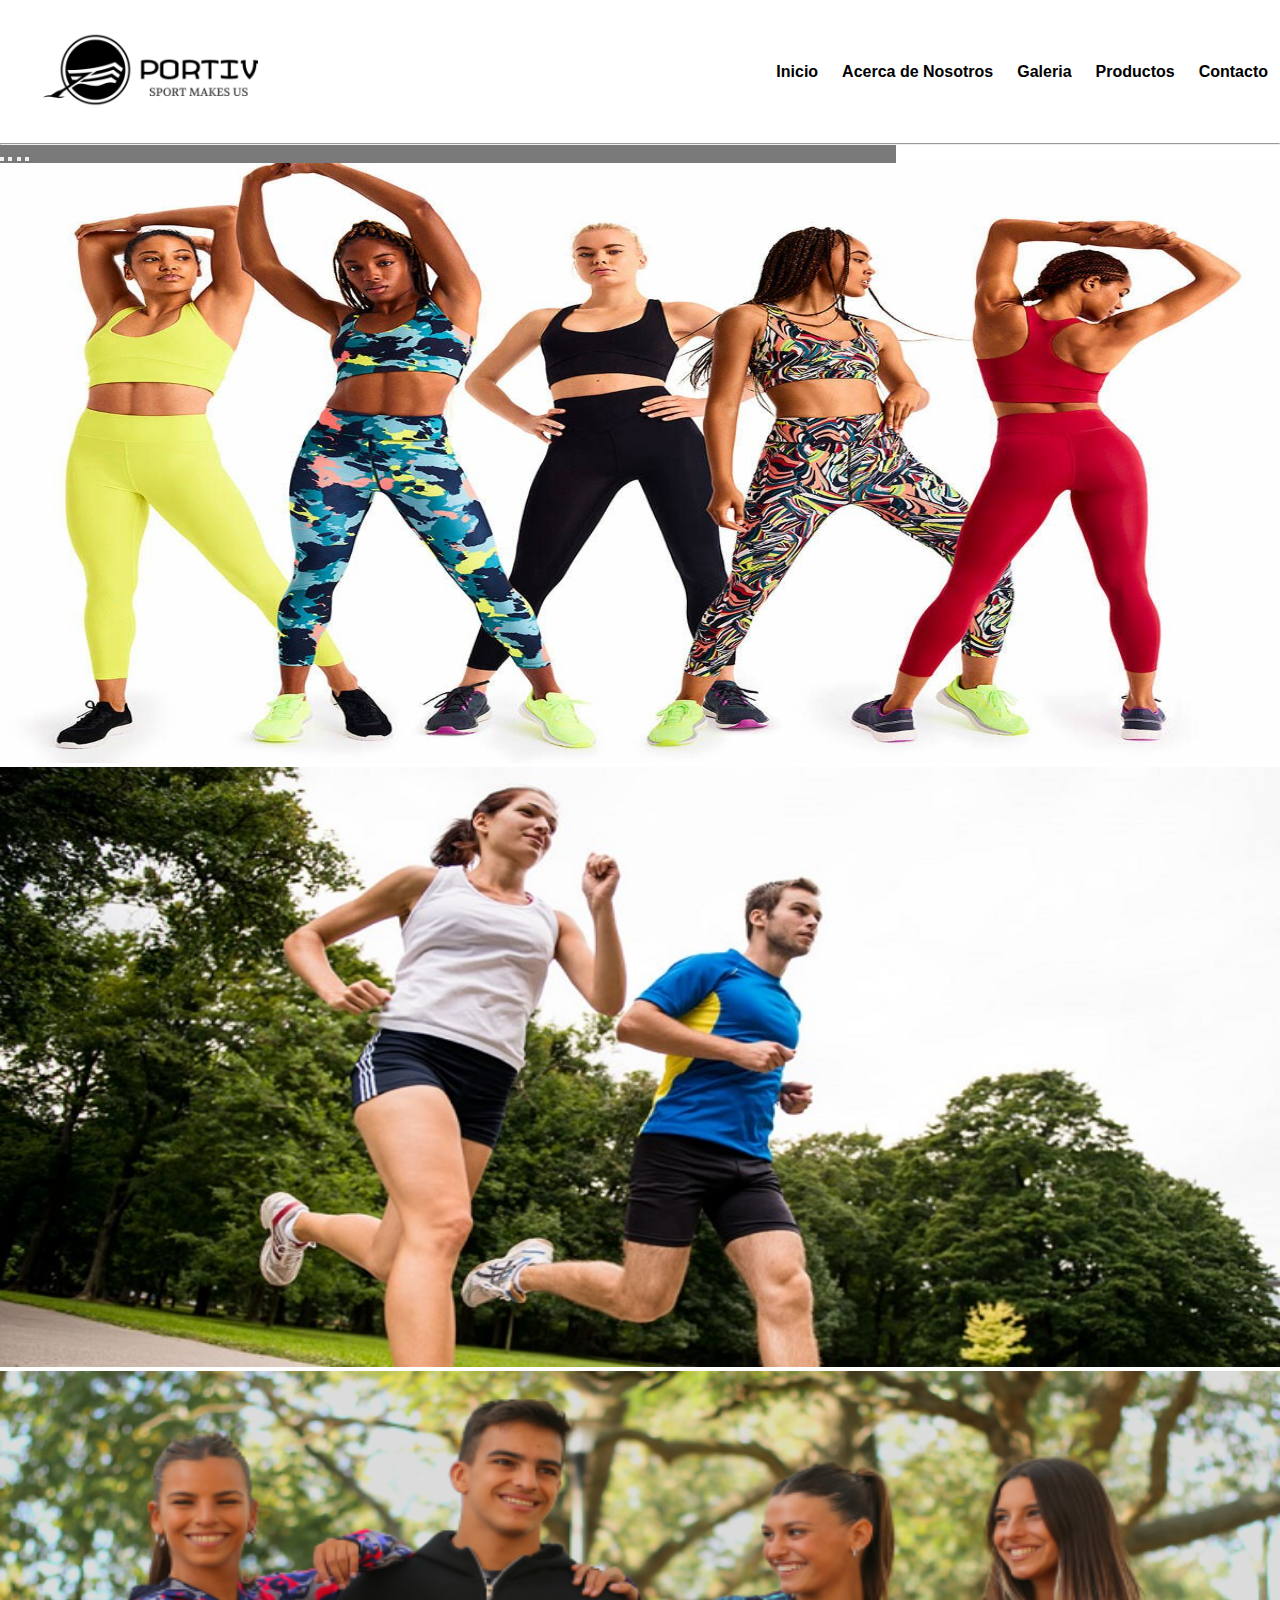
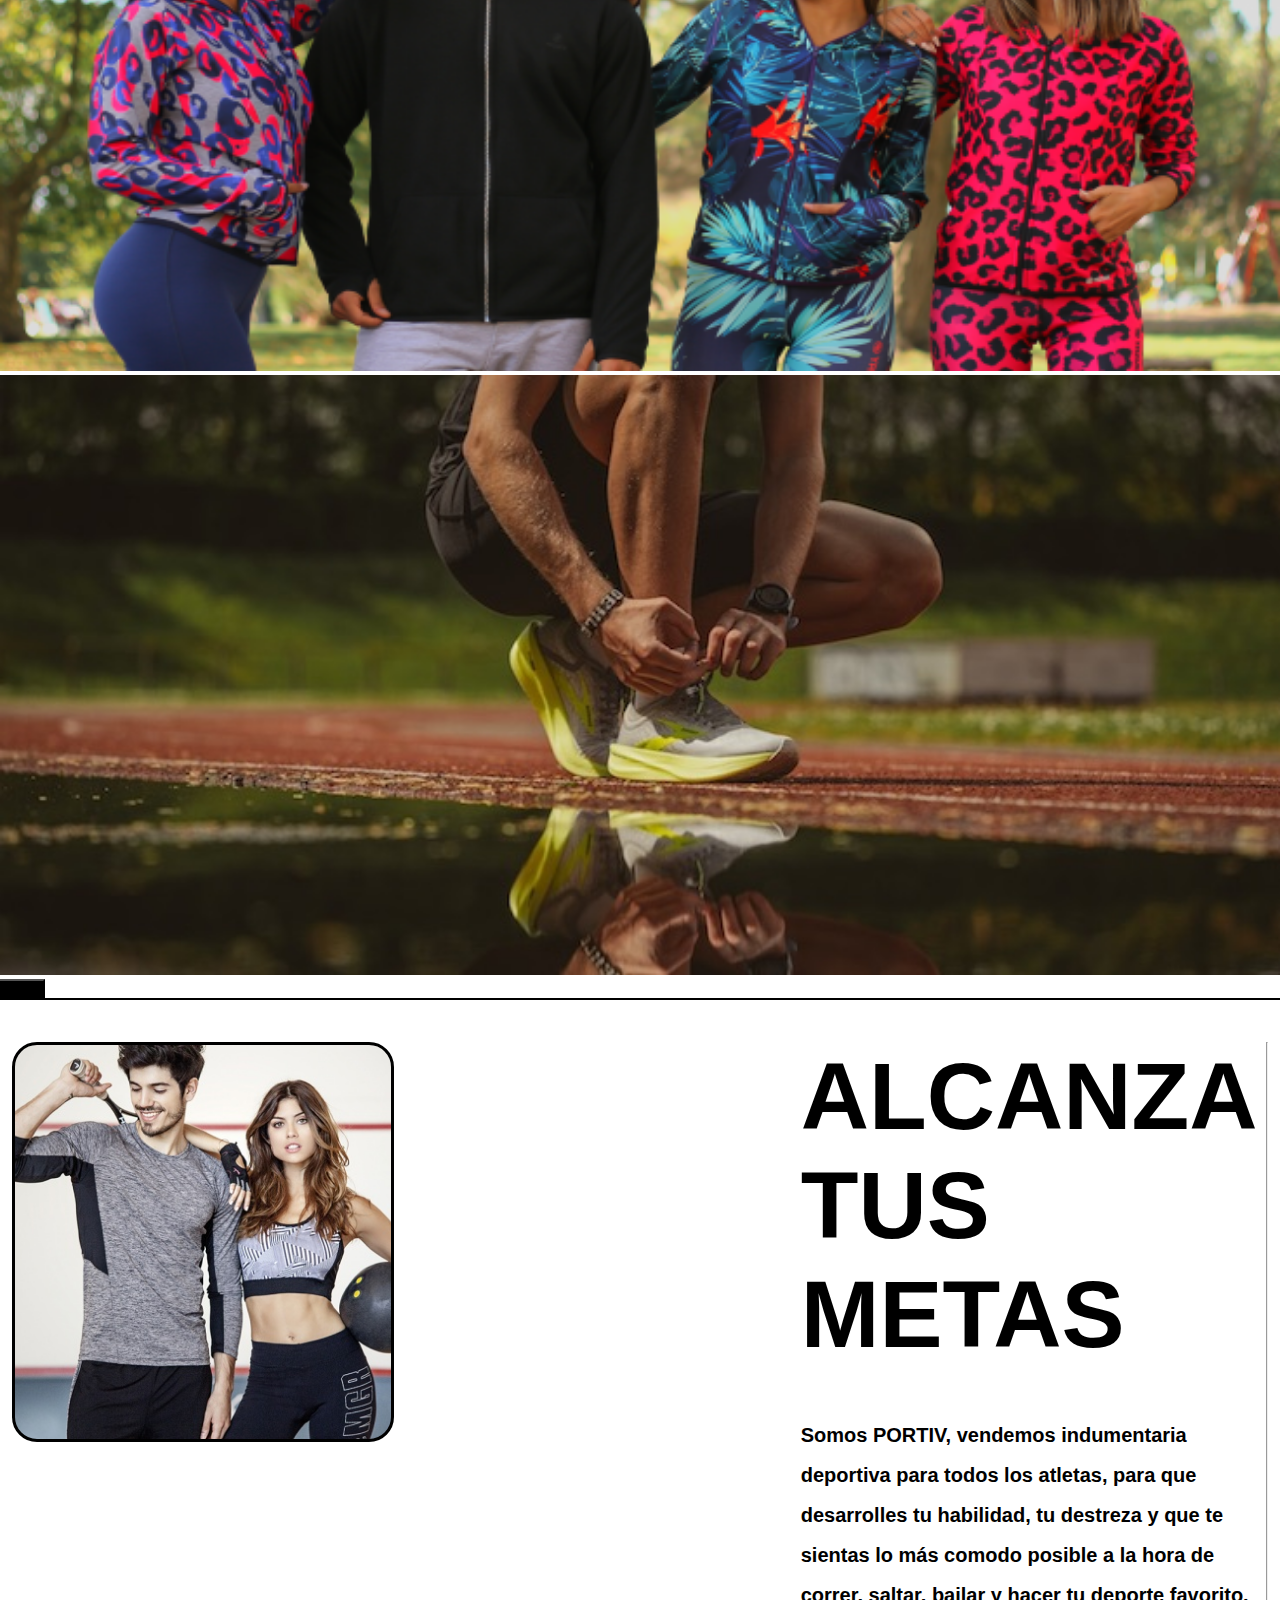
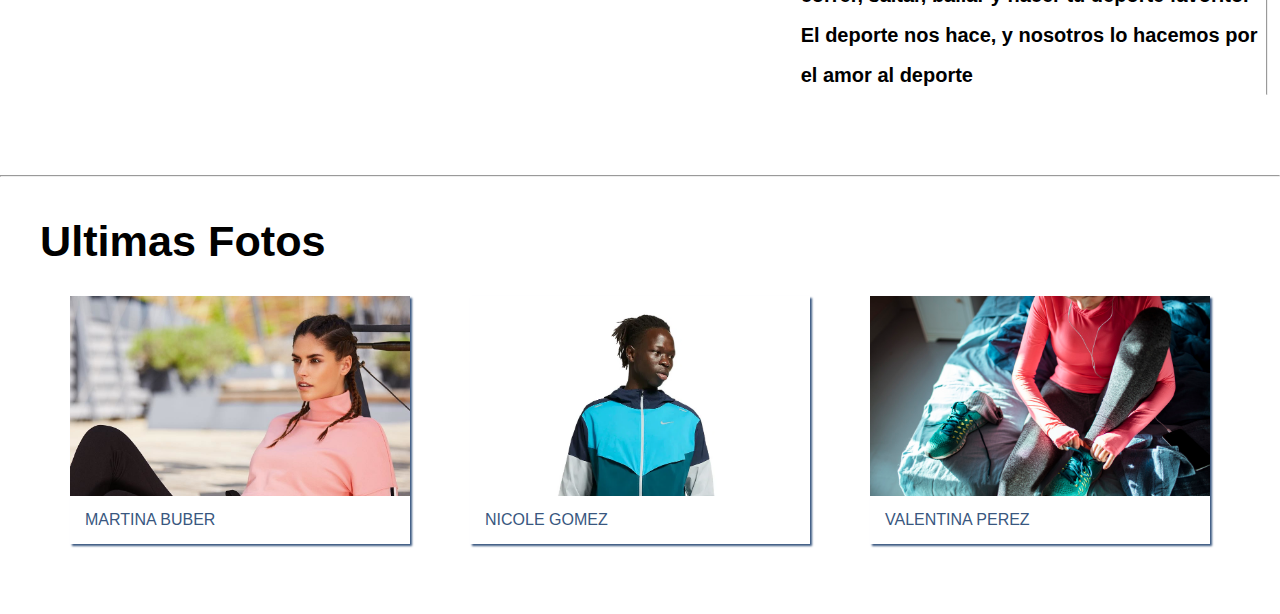
<file: index.html>
<!DOCTYPE html>
<html lang="en">

<head>
  <meta charset="UTF-8">
  <meta http-equiv="X-UA-Compatible" content="IE=edge">
  <meta name="viewport" content="width=device-width, initial-scale=1.0">
  <!-- Referencia --- CSS Nuevo --Bootstrap -->
  <link href="https://cdn.jsdelivr.net/npm/bootstrap@5.2.0/dist/css/bootstrap.min.css" rel="stylesheet"
    integrity="sha384-gH2yIJqKdNHPEq0n4Mqa/HGKIhSkIHeL5AyhkYV8i59U5AR6csBvApHHNl/vI1Bx" crossorigin="anonymous">
  <!-- Referencia a la Hoja de Estilos -->
  <link rel="icon" href="Imagenes/logo2.png" type="image/x-icon">
  <link rel="stylesheet" href="Estilos/estilos.css">
  <title>PORTIV - Home</title>
</head>

<body>
  <!-- Encabezado -->
  <header>
    <div class="contenedor-principal">
      <img src="Imagenes/logo.png" class="logo"></p>
      <nav>
        <a href="index.html">Inicio</a>
        <a href="paginas/nosotros.html">Acerca de Nosotros</a>
        <a href="paginas/galeria.html">Galeria</a>
        <a href="paginas/productos.html">Productos</a>
        <a href="paginas/contactos.html">Contacto</a>

      </nav>
    </div>
  </header>
  <hr id="sadm">

  <!-- Boostrap -->
  <div id="carouselExampleIndicators" class="carousel slide" data-bs-ride="true">
    <div class="carousel-indicators">
      <button type="button" data-bs-target="#carouselExampleIndicators" data-bs-slide-to="0" class="active"
        aria-current="true" aria-label="Slide 1"></button>
      <button type="button" data-bs-target="#carouselExampleIndicators" data-bs-slide-to="1"
        aria-label="Slide 2"></button>
      <button type="button" data-bs-target="#carouselExampleIndicators" data-bs-slide-to="2"
        aria-label="Slide 3"></button>
      <button type="button" data-bs-target="#carouselExampleIndicators" data-bs-slide-to="3"
        aria-label="Slide 4"></button>
    </div>
    <div class="carousel-inner">
      <div class="carousel-item active">
        <img src="Imagenes/ropa1.jpg" class="d-block w-100" alt="">
      </div>
      <div class="carousel-item">
        <img src="Imagenes/ropa2.jpg" class="d-block w-100" alt="...">
      </div>
      <div class="carousel-item">
        <img src="Imagenes/ropa3.png" class="d-block w-100" alt="...">
      </div>
      <div class="carousel-item">
        <img src="Imagenes/zapatilla-948.jpg" class="d-block w-100" alt="...">
      </div>
    </div>
    <button class="carousel-control-prev" type="button" data-bs-target="#carouselExampleIndicators"
      data-bs-slide="prev">
      <span class="carousel-control-prev-icon" aria-hidden="true"></span>
      <span class="visually-hidden">Anterior</span>
    </button>
    <button class="carousel-control-next" type="button" data-bs-target="#carouselExampleIndicators"
      data-bs-slide="next">
      <span class="carousel-control-next-icon" aria-hidden="true"></span>
      <span class="visually-hidden">Siguiente</span>
    </button>
  </div>

  <hr color="black">

  <!-- Cuerpo -->
  <main>
    <section id="somos-blogar">
      <div class="contenedor-cuerpo">
        <div class="img-contenedor"></div>
        <div class="texto">
          <h2>ALCANZA TUS METAS</h2>

          <p id="papa">Somos PORTIV, vendemos indumentaria deportiva para todos los atletas, para que desarrolles
            tu habilidad, tu destreza y que te sientas lo más comodo posible a la hora de correr, saltar, bailar y hacer
            tu deporte favorito. El deporte nos hace, y nosotros lo hacemos por el amor al deporte</p>
        </div>
        <hr class="linea">
    </section>
    <hr>
    <!-- Sector Ultimas Imagenes ---FlexBox -->
    <div class="Sector-Fotos">
      <h2 class="ultima-foto">Ultimas Fotos</h2>
      <article id="Contenedor-fotos">
        <!-- 1° Fotografia -->
        <div class="galeria">
          <div class="foto foto1"></div>
          <div class="autor">Martina Buber</div>
        </div>
        <!-- 2° Fotografia -->
        <div class="galeria">
          <div class="foto foto2"></div>
          <div class="autor">Nicole Gomez</div>
        </div>
        <!-- 3° Fotografia -->
        <div class="galeria">
          <div class="foto foto3"></div>
          <div class="autor">Valentina Perez</div>
        </div>
      </article>
    </div>
  </main>
  <!-- Pie de Página -->

  <!-- Script de Boostrap -->

  <!-- JavaScript Bundle with Popper -->
  <script src="https://cdn.jsdelivr.net/npm/bootstrap@5.2.0/dist/js/bootstrap.bundle.min.js"
    integrity="sha384-A3rJD856KowSb7dwlZdYEkO39Gagi7vIsF0jrRAoQmDKKtQBHUuLZ9AsSv4jD4Xa"
    crossorigin="anonymous"></script>
</body>

</html>
</file>
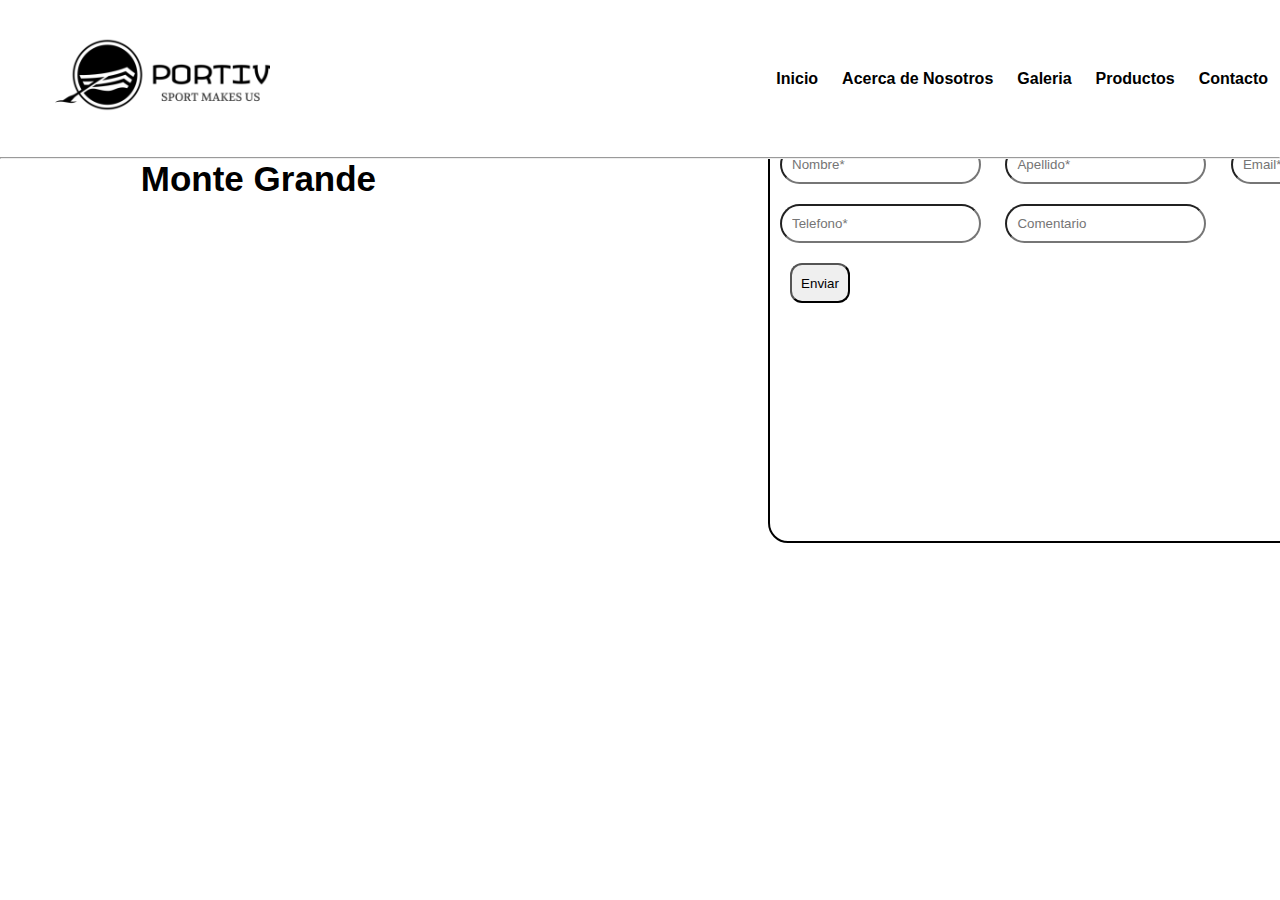
<file: paginas/contactos.html>
<!DOCTYPE html>
<html lang="en">

<head>
    <meta charset="UTF-8">
    <meta http-equiv="X-UA-Compatible" content="IE=edge">
    <meta name="viewport" content="width=device-width, initial-scale=1.0">
    <link rel="stylesheet" href="../Estilos/estilos.css">
    <link rel="icon" href="../Imagenes/logo2.png" type="image/x-icon">
    <title>Contacto</title>
</head>

<body>
    <header>
        <div class="contenedor-principal">
            <a href="../index.html"><img src="../Imagenes/logo.png" class="logo"></a>
            <nav>
                <a href="../index.html">Inicio</a>
                <a href="">Acerca de Nosotros</a>
                <a href="galeria.html">Galeria</a>
                <a href="productos.html">Productos</a>
                <a href="contactos.html">Contacto</a>
            </nav>
        </div>
        <hr>

    </header>
    <main>
        <div class="principal">
            <h1 class="texto3">Monte Grande</h1>
            <iframe
                src="https://www.google.com/maps/embed?pb=!1m18!1m12!1m3!1d2594.7726863021608!2d-58.46404010377281!3d-34.81770430846026!2m3!1f0!2f0!3f0!3m2!1i1024!2i768!4f13.1!3m3!1m2!1s0x95bcd18f60c7afb1%3A0xf684ed5f593d559a!2sPrestigio!5e0!3m2!1ses-419!2sar!4v1669722307402!5m2!1ses-419!2sar"
                width="600" height="450" style="border:0;" allowfullscreen="" loading="lazy"
                referrerpolicy="no-referrer-when-downgrade" class="maps"></iframe>
        </div>
        <div class="apartado">
            <h1 class="texto">Contactanos</h1>
            <input type="text" name="" id="box" placeholder="Nombre*">
            <input type="text" name="" id="box" placeholder="Apellido*">
            <input type="text" name="" id="box" placeholder="Email*">
            <input type="text" name="" id="box" placeholder="Telefono*">
            <input type="text" name="" id="boxs" class="box" placeholder="Comentario">
            <input type="button" value="Enviar" class="btn">
        </div>
    </main>

</body>

</html>
</file>
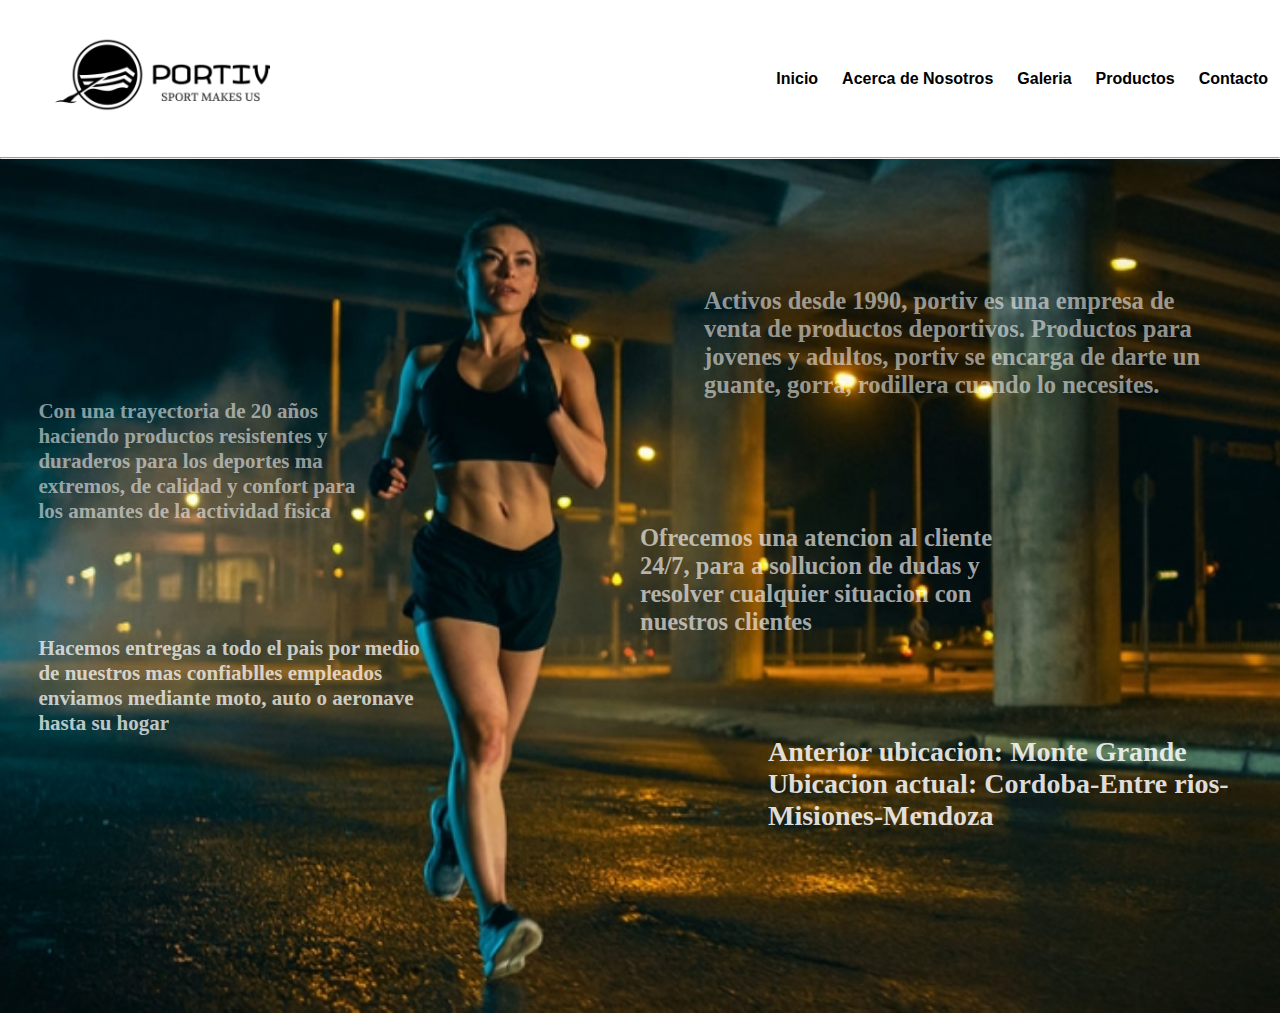
<file: paginas/nosotros.html>
<!DOCTYPE html>
<html lang="en">

<head>
    <meta charset="UTF-8">
    <meta http-equiv="X-UA-Compatible" content="IE=edge">
    <meta name="viewport" content="width=device-width, initial-scale=1.0">
    <!-- Referencia --- CSS Nuevo --Bootstrap -->
    <link href="https://cdn.jsdelivr.net/npm/bootstrap@5.2.0/dist/css/bootstrap.min.css" rel="stylesheet"
        integrity="sha384-gH2yIJqKdNHPEq0n4Mqa/HGKIhSkIHeL5AyhkYV8i59U5AR6csBvApHHNl/vI1Bx" crossorigin="anonymous">
    <!-- Referencia a la Hoja de Estilos -->
    <link rel="icon" href="../Imagenes/logo2.png" type="image/x-icon">
    <link rel="stylesheet" href="../Estilos/estilos.css">
    <title>PORTIV - Home</title>
</head>

<body>
    <!-- Encabezado -->
    <header>
        <div class="contenedor-principal">
            <a href="../index.html"><img src="../Imagenes/logo.png" class="logo"></a>
            <nav>
                <a href="../index.html">Inicio</a>
                <a href="nosotros.html">Acerca de Nosotros</a>
                <a href="galeria.html">Galeria</a>
                <a href="productos.html">Productos</a>
                <a href="contactos.html">Contacto</a>

            </nav>
        </div>
    </header>
    <hr>
    <main>
        <img class="fondo-an" src="../Imagenes/fondo.jpg" alt="imagen-fondo" width="100%">
        <div class="contenido-an">
            <div class="data1">
                <h1>Activos desde 1990, portiv es una empresa de venta de productos deportivos. Productos para jovenes y
                    adultos, portiv se encarga de darte un guante, gorra, rodillera cuando lo necesites.</h1>
            </div>
            <div class="data2">
                <h1>Con una trayectoria de 20 años haciendo productos resistentes y duraderos para los deportes ma
                    extremos, de calidad y confort para los amantes de la actividad fisica</h1>
            </div>
            <div class="data3">
                <h1>Ofrecemos una atencion al cliente 24/7, para a sollucion de dudas y resolver cualquier situacion con
                    nuestros clientes</h1>
            </div>
            <div class="data4">
                <h1>Hacemos entregas a todo el pais por medio de nuestros mas confiablles empleados enviamos mediante
                    moto, auto o aeronave hasta su hogar</h1>
            </div>
            <div class="data5">
                <h1>Anterior ubicacion: Monte Grande </h1>
            </div>
            <div class="data5">
                <h1>Ubicacion actual: Cordoba-Entre rios-Misiones-Mendoza </h1>
            </div>
        </div>
    </main>
    <!-- Pie de Página -->

    <!-- Script de Boostrap -->

    <!-- JavaScript Bundle with Popper -->
    <script src="https://cdn.jsdelivr.net/npm/bootstrap@5.2.0/dist/js/bootstrap.bundle.min.js"
        integrity="sha384-A3rJD856KowSb7dwlZdYEkO39Gagi7vIsF0jrRAoQmDKKtQBHUuLZ9AsSv4jD4Xa"
        crossorigin="anonymous"></script>
</body>

</html>
</file>
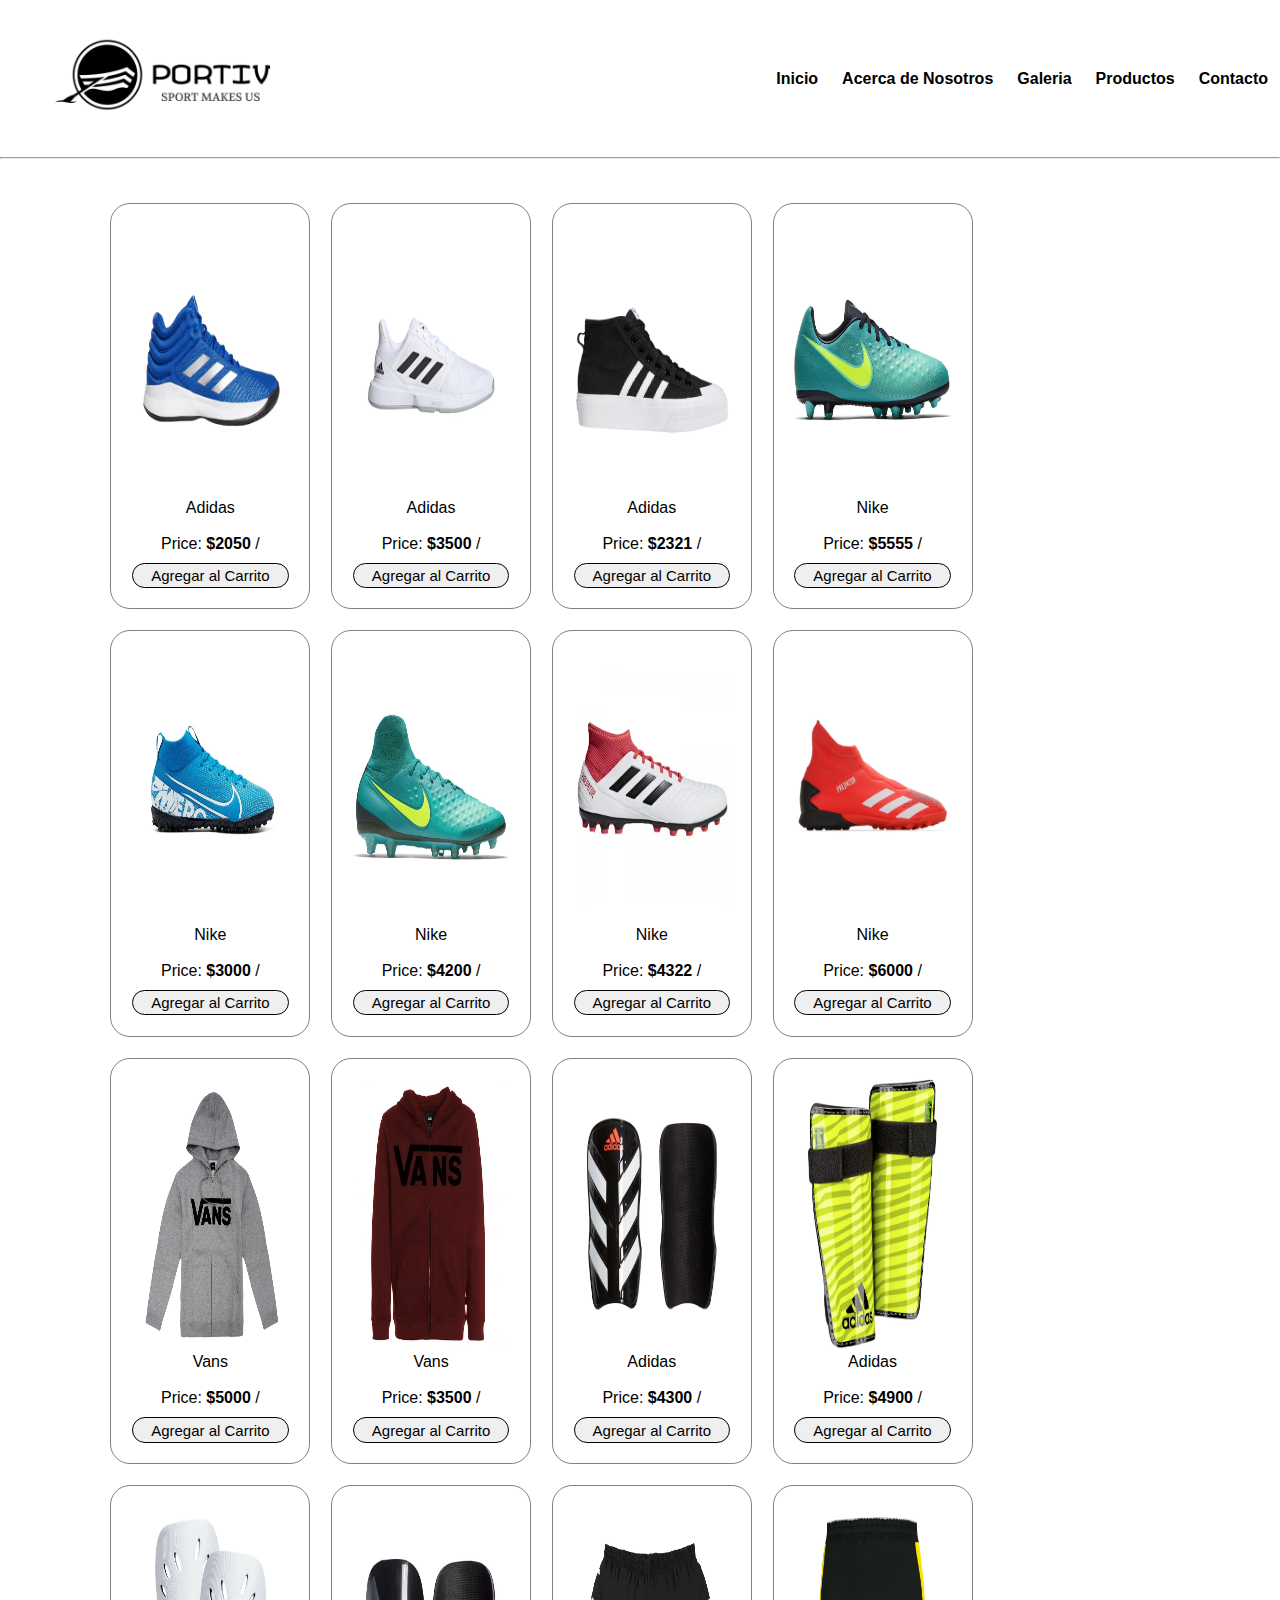
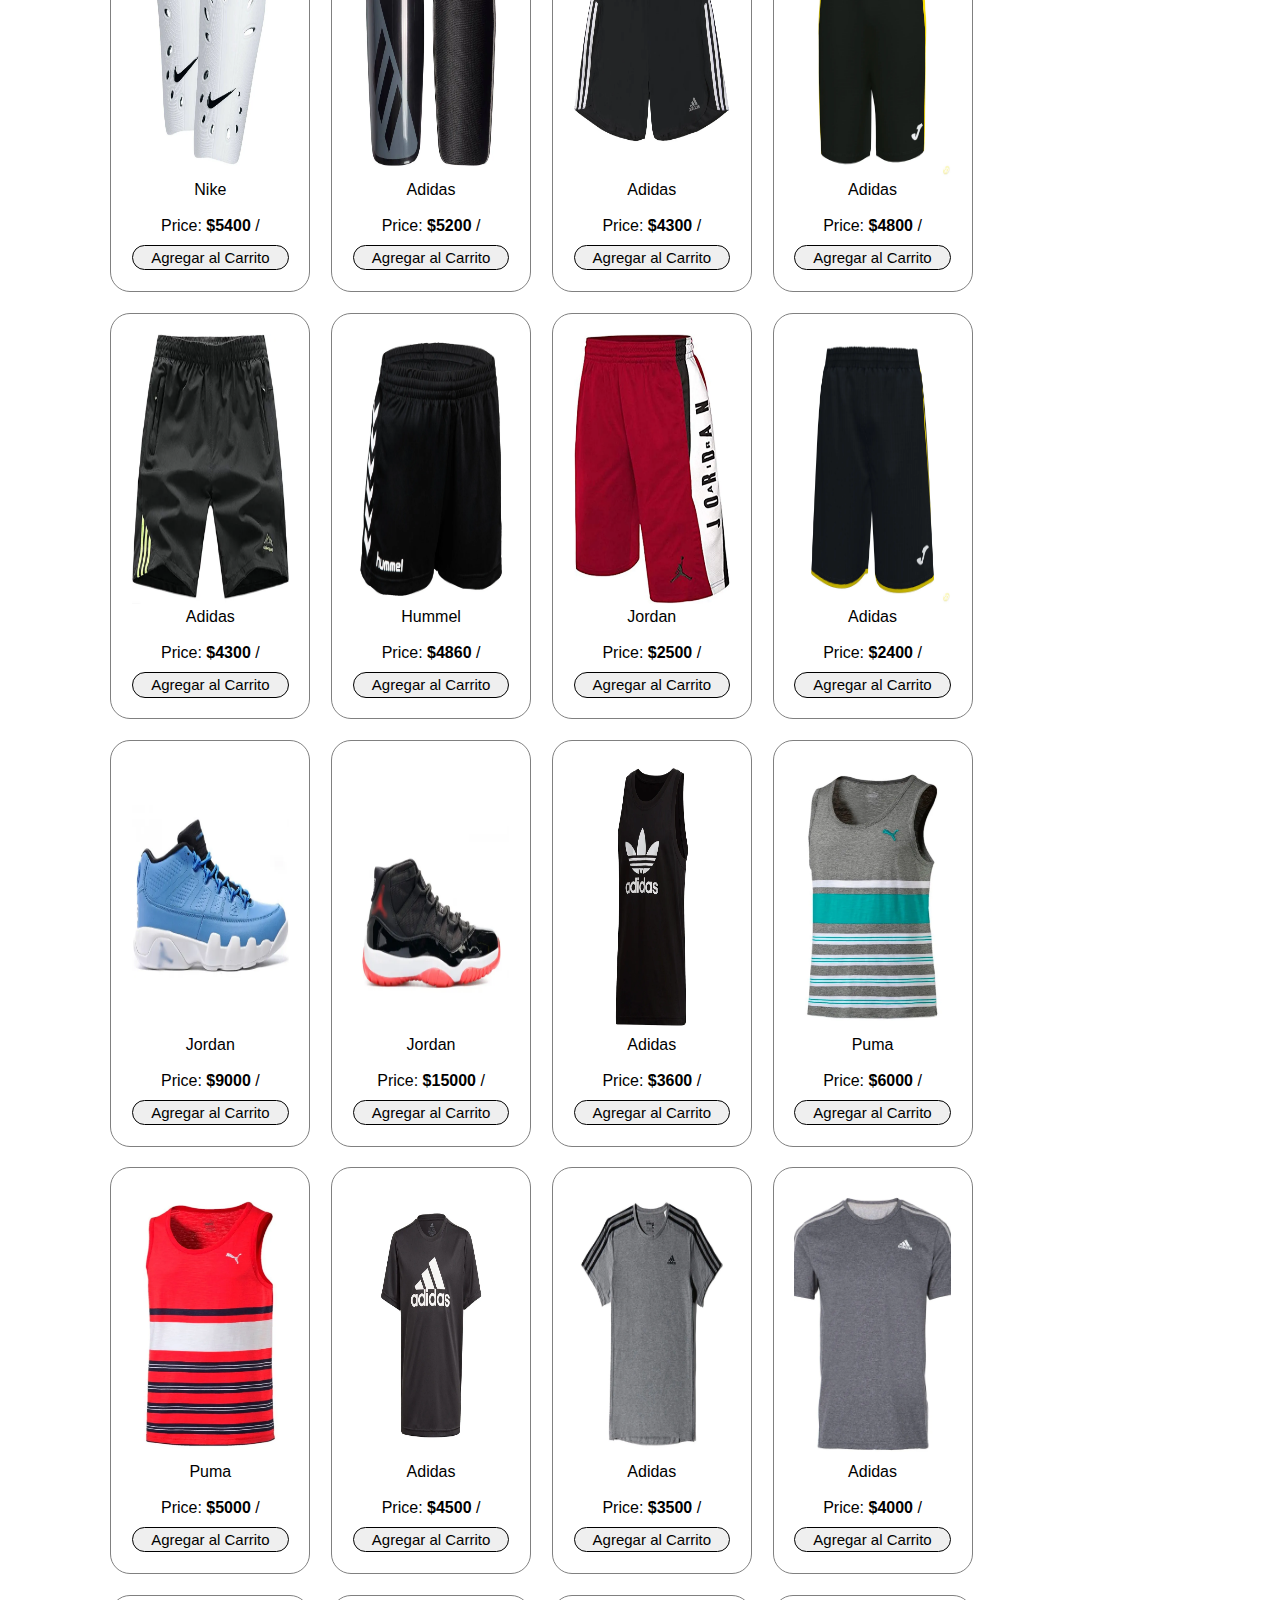
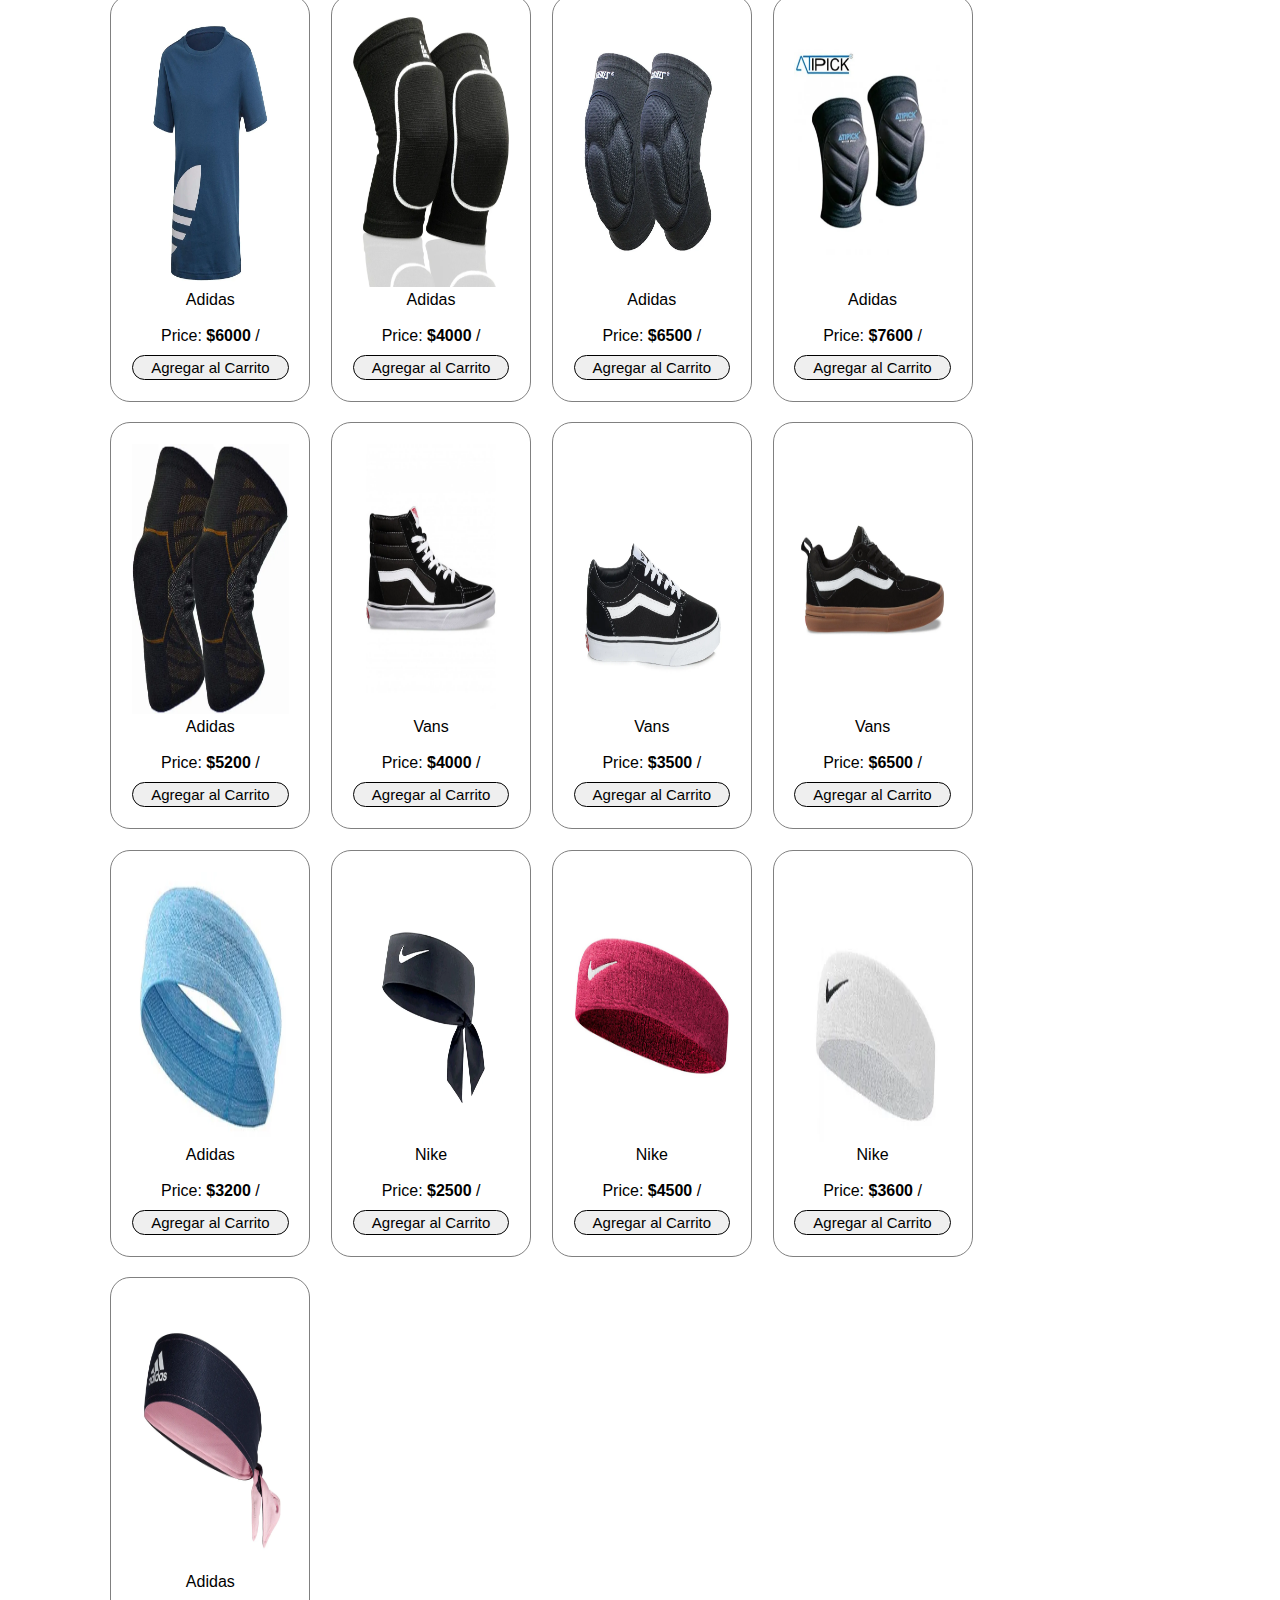
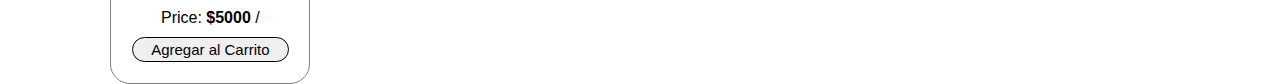
<file: paginas/productos.html>
<!DOCTYPE html>
<html lang="en">

<head>
    <meta charset="UTF-8">
    <meta http-equiv="X-UA-Compatible" content="IE=edge">
    <meta name="viewport" content="width=device-width, initial-scale=1.0">
    <!-- Referencia --- CSS Nuevo --Bootstrap -->
    <link href="https://cdn.jsdelivr.net/npm/bootstrap@5.2.0/dist/css/bootstrap.min.css" rel="stylesheet"
        integrity="sha384-gH2yIJqKdNHPEq0n4Mqa/HGKIhSkIHeL5AyhkYV8i59U5AR6csBvApHHNl/vI1Bx" crossorigin="anonymous">
    <!-- Referencia a la Hoja de Estilos -->
    <link rel="icon" href="../Imagenes/logo2.png" type="image/x-icon">
    <script src="../js/clasess/carrito.class.js"></script>
    <script src="../js/main.js" defer></script>
    <script src="../js/data/productos.js"></script>
    <link rel="stylesheet" href="../Estilos/estilos.css">
    <title>PORTIV - Home</title>
</head>

<body>
    <!-- Encabezado -->
    <header>
        <div class="contenedor-principal">
            <a href="../index.html"><img src="../Imagenes/logo.png" class="logo"></a>
            <nav>
                <a href="../index.html">Inicio</a>
                <a href="nosotros.html">Acerca de Nosotros</a>
                <a href="galeria.html">Galeria</a>
                <a href="productos.html">Productos</a>
                <a href="contactos.html">Contacto</a>

            </nav>
        </div>
        <hr>
    </header>
    <main id="contenedor-principal">
        <div id="tienda">
            <div id="categoria"></div>
            <h2 id="nombre__Categoria"></h2>
            <div id="lista_productos">
            </div>
            <div id="cartList">
                <div id="productsInCart"></div>
                <div id="total"></div>
            </div>
        </div>
    </main>

</body>

</html>
</file>
<file: Estilos/estilos.css>
* {
    margin: 0;
    padding: 0;
    box-sizing: border-box;
}

html {
    scroll-behavior: smooth;
}

body {
    font-family: 'Roboto', sans-serif;
}

header {
    background-color: white;
}

/* ---> Configuración del Menú Selectivo <--- */
header .logo {
    margin: 0;
    padding: 15px 25px;
    font-weight: bold;
    color: #395780;
    font-size: 35px;
}

header .contenedor-principal {
    display: flex;
    flex-direction: column;
    align-items: center;
}

header nav {
    display: flex;
    flex-direction: column;
    text-align: center;
    padding-bottom: 25px;
}

header a {
    padding: 5px 12px;
    text-decoration: none;
    font-weight: bold;
    color: black;
}

header a:hover {
    color: #395780;
}

.contenedor-principal {
    max-width: 1400px;
    /*Tamaño maximo de anchiura*/
    margin: auto;
}

.carousel-inner img {
    width: 250px;
    height: 250px;
    background-size: cover;
    /*no estirar*/
}

/* Configurar el cuerpo del Index */

#somos-blogar .contenedor-cuerpo {
    text-align: center;
    padding: 80px 12px;
    margin-top: -3%;
}

.contenedor {
    color: white;
    border-color: black;
    text-decoration: overline underline;
}

/* Configiura */
#papa {
    font-size: 20px;
    line-height: 2;
    /*Interlineado*/
    margin-top: -20px;
}

/* Confguración general de la Página */
h1 {
    font-size: 3.5em;
}

/*em-->unidad de medida*/
h2 {
    font-size: 2.7em;
}

h3 {
    font-size: 2em;
}

p {
    font-size: 1.25em;
}

ul {
    list-style: none;
}

li {
    font-size: 1.25em;
}

.img-contenedor {
    background-image: url("../Imagenes/ropa4.jpg	");
    background-size: cover;
    /*No se estire*/
    background-position: center center;
    /*centrado de la imagen total*/
    height: 400px;
    width: 550px;
    border-radius: 25px;
    border-style: solid;
}


/* Responsive -->Distintas Pantallas*/
@media(min-width:900px) {
    header {
        position: relative;
        /*Pantalla por defecto, posicionada en la parte superior*/
        width: 100%;
    }

    header .contenedor-principal {
        flex-direction: row;
        /*Filas*/
        justify-content: space-between;
    }

    header nav {
        flex-direction: row;
        /*Filas*/
        padding-bottom: 0;
    }

    .carousel-inner img {
        width: 100%;
        height: 600px;
        background-size: cover;
        /*no estirar*/
    }

    /* Clase 06-09 */
    #somos-blogar .contenedor-cuerpo {
        display: flex;
        justify-content: space-evenly;
    }

    #somos-blogar .texto {
        width: 56%;
        max-width: 600px;
        text-align: initial;
        padding-left: 30px;
        display: flex;
        flex-direction: column;
        justify-content: center;
    }

}

.galeria {
    background-color: white;
    width: 350px;
    margin: 30px;
    border: 2px;
    box-shadow: 2px 2px 2px 0 #395780;
    transition: all 1s;
    transition: 1.3s ease-in-out;
    ;
}

.galeria:hover {
    border: 2px solid;
    transform: scale(1.1);
}

.foto {
    height: 200px;
    background-size: cover;

}

.autor {
    text-transform: uppercase;
    color: #395780;
    padding: 15px;

}

/* AGREGAMOS LA FOTO */

.foto1 {
    background-image: url(../Imagenes/ropa7.jpg);
}

.foto2 {
    background-image: url(../Imagenes/ropa6.jpg);
}

.foto3 {
    background-image: url(../Imagenes/ropa5.jpg);
}

.Sector-Fotos {
    margin-top: -20px;
    margin: 40px;
}

#sadm {
    background-color: black;

}

.Sector-Fotos img {
    width: 370px;
    height: 350px;
    margin-top: 10%;
    margin-left: 15%;
    border: 2px solid;
}

#Contenedor-fotos {
    display: flex;
}

#papa {
    margin-top: 10%;
}

/* Keyframe */
.contenedor-principal-galeria {
    width: 100%;
    height: 80vh;
    /*Ancho*/
    overflow: hidden;
    position: relative;
    background-image: url("../Imagenes/depo1.jpg");
    background-position: cover;
    background-repeat: no-repeat;
    background-size: cover;
    text-align: center;
    justify-content: center;
    /* Llamamos a keyframes */
    /* Ease in out trans lenta */
    animation: navarro 20s infinite ease-in-out;
    border-style: solid;
}

.contenedorgaleria {
    position: absolute;
    top: 50%;
    left: 50%;
    transform: translate(-50%, -50%);
    text-transform: uppercase;
}

@keyframes navarro {
    0% {
        background-image: url("../Imagenes/deporte.jpg");
    }

    25% {
        background-image: url("../Imagenes/jota.jpg");

    }

    50% {

        background-image: url("../Imagenes/d.jpg");

    }

    75% {
        background-image: url("../Imagenes/papapa.jpg");
    }

    100% {
        background-image: url("../Imagenes/aprobe.jpg");
    }





}

.carousel-control-prev {
    background-color: black;
    margin-left: -70px;

}

.carousel-control-next {
    background-color: black;
    margin-right: -70px;
}

.carousel-indicators {
    background-color: rgba(0, 0, 0, 0.52);
}

.carousel-indicators {
    width: 70%;
}

.galeria-contenedor {
    display: grid;
    grid-template-columns: repeat(3, 1fr);
    grid-auto-rows: 150px;
    padding: 15px;
    grid-gap: 10px;
}

.galeriaimagen {
    width: 100%;
    height: 100%;
    object-fit: cover;
    background-position: center center;
}

.galeria-item {

    position: relative;
}

.galeria-item img {
    border-style: solid;
    border-color: black;
    border-radius: 10px;
}

.galeriatexto {
    position: absolute;
    bottom: 0;
    color: black;
    font-size: 15px;
    background: linear-gradient(rgba(255, 255, 255, 0.669), rgba(227, 214, 214, 0.606));
}

.galeria-item:nth-child(1) {
    grid-column-start: span 2;

    grid-row-start: span 2;
}

.galeria-item:nth-child(9) {
    grid-column-start: span 2;
    grid-row-end: span 2;

}

.galeria-item:nth-child(8) {
    grid-column-start: span 1;
    grid-row-start: span 2;
}

.galeria-item:nth-child(3) {
    grid-row-start: span 2;
}

.galeria-item:nth-child(7) {
    grid-column-start: span 2;
    -ms-grid-row-align: center;
    grid-row-start: span 2;
}

.galeria-item:nth-child(10) {
    grid-column-start: span 3;
    grid-row: span 4;

}

.galeria-item:nth-child(11) {
    grid-column-start: span;

}

.galeria-item:nth-child(6) {
    grid-row: span 2;

}

.galeria-item:nth-child(12) {
    grid-row-start: span 2;

}

/* PRODUCTOS */

#contenedor-principal {
    width: 90%;
    margin-left: 7%;
    margin-right: auto;
}


#tienda {
    width: 90%;
    height: 100%;
}

#lista_productos {
    display: flex;
    flex-wrap: wrap;
}

.productos {
    width: 200px;
    border: 1px solid grey;
    border-radius: 20px;
    padding: 2%;
    margin-left: 2%;
    margin-top: 2%;
    text-align: center;
}

.productos img {
    width: 90%;
    margin-left: auto;
    margin-right: auto;
}

.addToList {
    color: black;
    border: 1px solid #22c55e;
    font-size: 15px;
    margin-top: 5px;
    padding: 8px;
    border-radius: 15px;
}

.addToList:hover {
    color: #22c55e;
    background-color: #0f172a;
}


/* Pie de Página */
footer {
    margin-top: 10px;
    background-color: #0f172a;
    padding: 15px 10px;
}




/* osiblemene te*/

.addToList {
    margin-top: 10px;
    border-radius: 20px;
    padding: 2%;
    width: 100%;
    cursor: pointer;
}

#cartList {
    width: 25%;
    /* margin-left: 90%; */
    /* Arriba | Derecha | Abajo | Izquierda */
    margin: -82% 35px 0 90%;
}

.productInList,
#cartList {
    padding: 2%;
}

.productInList {
    display: flex;
    margin-top: 2%;
    border-bottom: 1px solid grey;
}

.productInList .productImg {

    width: 30%;
    text-align: center;
}

.productImg img {
    width: 50%;
}

.productInList .productName {
    width: 60%;
    margin-left: 3%;
}

.productInList .productPrice {
    width: 35%;
    margin-left: 3%;
    text-align: right;
}

#total {
    margin-top: 5%;
    text-align: center;
    width: 100%;
    margin-left: auto;
    margin-right: auto;
    font-weight: bold;
    padding: 2%;
    list-style-position: none;
    color: black;
}




/* sector responsive */
@media(min-width:900px) {
    .header {
        position: relative;
        width: 97%;

    }

    .header_contenido {
        flex-direction: row;
    }
}

.AddToList {
    border: 1px solid pink;
    border-radius: 10px;
    margin-top: 10px;
    ;
    padding: 8px;
}

.AddToList:hover {
    background-color: black;
    color: white;
}

footer {
    background-color: salmon;
    margin-top: 35%;
    background-size: cover;
    padding: 2%;
    color: rgb(255, 255, 255);
}

footer h3:hover {
    color: cornflowerblue;
}

/* Arrays */
#contenedorprincipal {
    width: 100%;
    margin-left: 7%;
    margin-right: auto;
    ;
}

#tienda {
    width: 100%;
    height: 100%;
    margin-top: 2%;
}

#listaproductos {
    display: flex;
    flex-wrap: wrap;
}

.productos {
    width: 200px;
    border: 1px solid black;
    border-radius: 20px;
    padding: 2%;

    margin-top: 2%;
    text-align: center;

}

.productos img {
    width: 90%;
    margin-left: auto;
    margin-right: auto;
}

.AddToList {
    color: black;
    border: 1px solid greenyellow;
    font-size: 15px;
    margin-top: 5px;
    padding: 8px;
    border-radius: 15px;

}

.AddToList:hover {
    color: greenyellow;
    background-color: black;

}

footer {
    margin-top: 10px;
    background-color: black;
    padding: 15px 10px;
}

.AddToList {
    margin-top: 10px;
    border-radius: 20px;
    padding: 2%;
    width: 100%;
    cursor: pointer;
}

#cartList {
    width: 20%;
    margin: -600px 35px 0 90%;

}

.productInList,
#cartList {
    padding: 2%;
}

.productInList {
    display: flex;
    margin-top: 2%;
    border-bottom: 1px solid grey;

}

.productInList .productImg {
    width: 30%;
    text-align: center;
}

.productImg Img {
    width: 50%;

}

.productInList .productName {
    width: 60%;
    margin-left: 3%;
}

.productInList .productPrie {
    width: 30%;
    margin-left: 3%;
    text-align: right;
}

#total {
    margin-top: 5%;
    text-align: center;
    width: 100%;
    margin-left: auto;
    margin-right: auto;
    font-weight: bold;
    padding: 2%;
    color: black;
}

.texto {
    font-size: 35px;
    font-weight: bold;
    margin-left: 30%;
    display: flex;
}

.apartado {
    border: 2px solid black;
    width: 80vh;
    margin-left: 60%;
    height: 50vh;
    border-radius: 20px;
    margin-top: -70vh;
}


.texto2 {
    font-size: 25px;
}

#box {
    padding: 10px;
    margin: 10px;
    border-radius: 40px;
}

#boxs {
    padding: 10px;
    margin: 10px;
    border-radius: 40px;
}

.btn {
    display: flex;
    margin-top: 10px;
    width: 60px;
    height: 40px;
    border-radius: 12px;
    margin-left: 20px;
}

.btn:active {
    transform: scale(1.1);
    background-color: gray;
}

.maps {
    width: 500px;
    height: 500px;
    border-radius: 20px;
    margin-left: 20px;
    margin-bottom: 20px;
}

.texto3 {
    font-size: 35px;
    font-weight: bold;
    margin-left: 11%;
    display: flex;
}

/* fondoo */
.fondo-an{
    position: absolute;
    z-index: -1;
}
/*texto*/
.data1{
    color:rgba(255, 255, 255, 0.555);
    font-size: 7px;
    width: 40%;
    font-family: Georgia, 'Times New Roman', Times, serif;
    margin-left: 55%;
}
.data2{
    color:rgba(255, 255, 255, 0.548);
    font-size: 6px;
    width: 25%;
    font-family: Georgia, 'Times New Roman', Times, serif;
    margin-left: 3%;
}
.data3{
    color:rgba(255, 255, 255, 0.623);
    font-size: 7px;
    width: 30%;
    font-family: Georgia, 'Times New Roman', Times, serif;
    margin-left: 50%;
}
.data4{
    color:rgba(255, 255, 255, 0.733);
    font-size: 6px;
    width: 30%;
    font-family: Georgia, 'Times New Roman', Times, serif;
    margin-left: 3%;
}
.data5{
    color:rgba(255, 255, 255, 0.842);
    font-size: 8px;
    width: 37%;
    font-family: Georgia, 'Times New Roman', Times, serif;
    margin-left: 60%;
}
/*bloque de contenido*/
.contenido-an{
    margin-top: 10%;
    position: absolute;
}

a {
    text-decoration: none;
}

ul {
    list-style-type: none;
}

h3 {
    font-size: 22px;
}

/* Productos */
#contenedor-principal {
    width: 90%;
    margin-left: 7%;
    margin-right: auto;
}


#tienda {
    width: 90%;
    height: 100%;
}

#lista_productos {
    display: flex;
    flex-wrap: wrap;
}

.productos {
    width: 200px;
    border: 1px solid grey;
    border-radius: 20px;
    padding: 2%;
    margin-left: 2%;
    margin-top: 2%;
    text-align: center;
}

.productos img {
    width: 100%;
    height: 30vh;
    margin-left: auto;
    margin-right: auto;
}

.addToList {
    color: black;
    border: 1px solid black;
    font-size: 15px;
    margin-top: 5px;
    padding: 8px;
    border-radius: 15px;
}

.addToList:hover {
    color: white;
    background-color: #0f172a;
}


/* Pie de Página */
footer {
    margin-top: 10px;
    background-color: #0f172a;
    padding: 15px 10px;
}

/* osiblemene te*/

.addToList {
    margin-top: 10px;
    border-radius: 20px;
    padding: 2%;
    width: 100%;
    cursor: pointer;
}

#cartList {
    width: 20%;
    /* margin-left: 90%; */
    /* Arriba | Derecha | Abajo | Izquierda */
    margin: -600px 35px 0 90%;
}

.productInList,
#cartList {
    padding: 2%;
}

.productInList {
    display: flex;
    margin-top: 2%;
    border-bottom: 1px solid grey;
}

.productInList .productImg {

    width: 30%;
    text-align: center;
}

.productImg img {
    width: 50%;
}

.productInList .productName {
    width: 60%;
    margin-left: 3%;
}

.productInList .productPrice {
    width: 30%;
    margin-left: 3%;
    text-align: right;
}

#total {
    margin-top: 5%;
    text-align: center;
    width: 100%;
    margin-left: auto;
    margin-right: auto;
    font-weight: bold;
    padding: 2%;
    color: black;
}

footer{
    border-top: lightgray 1px solid;
    background-color: white;
    margin-right: 25%;
}
#logofooter{
    background-image: url("/Imagenes/logo.png");
    width: 250px;
    height: 100px;



}
#textfooter{
    color: black;
    position: relative;
    margin-top: -60px;
    left: 250px;

    font-size: 6px;
}
#instagram{
    background-image: url("/imagenes/Instagram_logo_2016.svg.png");
    width: 60px;
    height: 60px;
    margin-left: 70%;
    top: 2100px;
    margin-left: 80%;
    position: absolute;
}
#twitter{
    background-image: url("/imagenes/Instagram_logo_2016.svg.png");
    width: 60px;
    height: 60px;
    margin-left: 70%;
    top: 2100px;
    margin-left: 74%;
    position: absolute;

}

@media (max-width:900px){
    h2{
        margin-right: 20%;
        font-size: 120%;
        margin-top: 10%;
        width: 400px;
    }
    #papa{
        display: flex;
        margin-left: -110%;
        margin-top: 50%;
    }
    #Contenedor-fotos{
        display: flex;
        flex-wrap: wrap;
    }
    .fondo-an{
        height: 100%;
        width: 100%;
    }
    .contenido-an{
        height: 90%;
    }
    .contenido-an h1{
        font-size: 190%;
    }
    .texto3{
       margin-left: 25%;
    }
    .apartado{
        margin-top: 5%;
        margin-left: 10%;
    }
    .maps{
        margin-left: 5%;
    }



}
</file>
